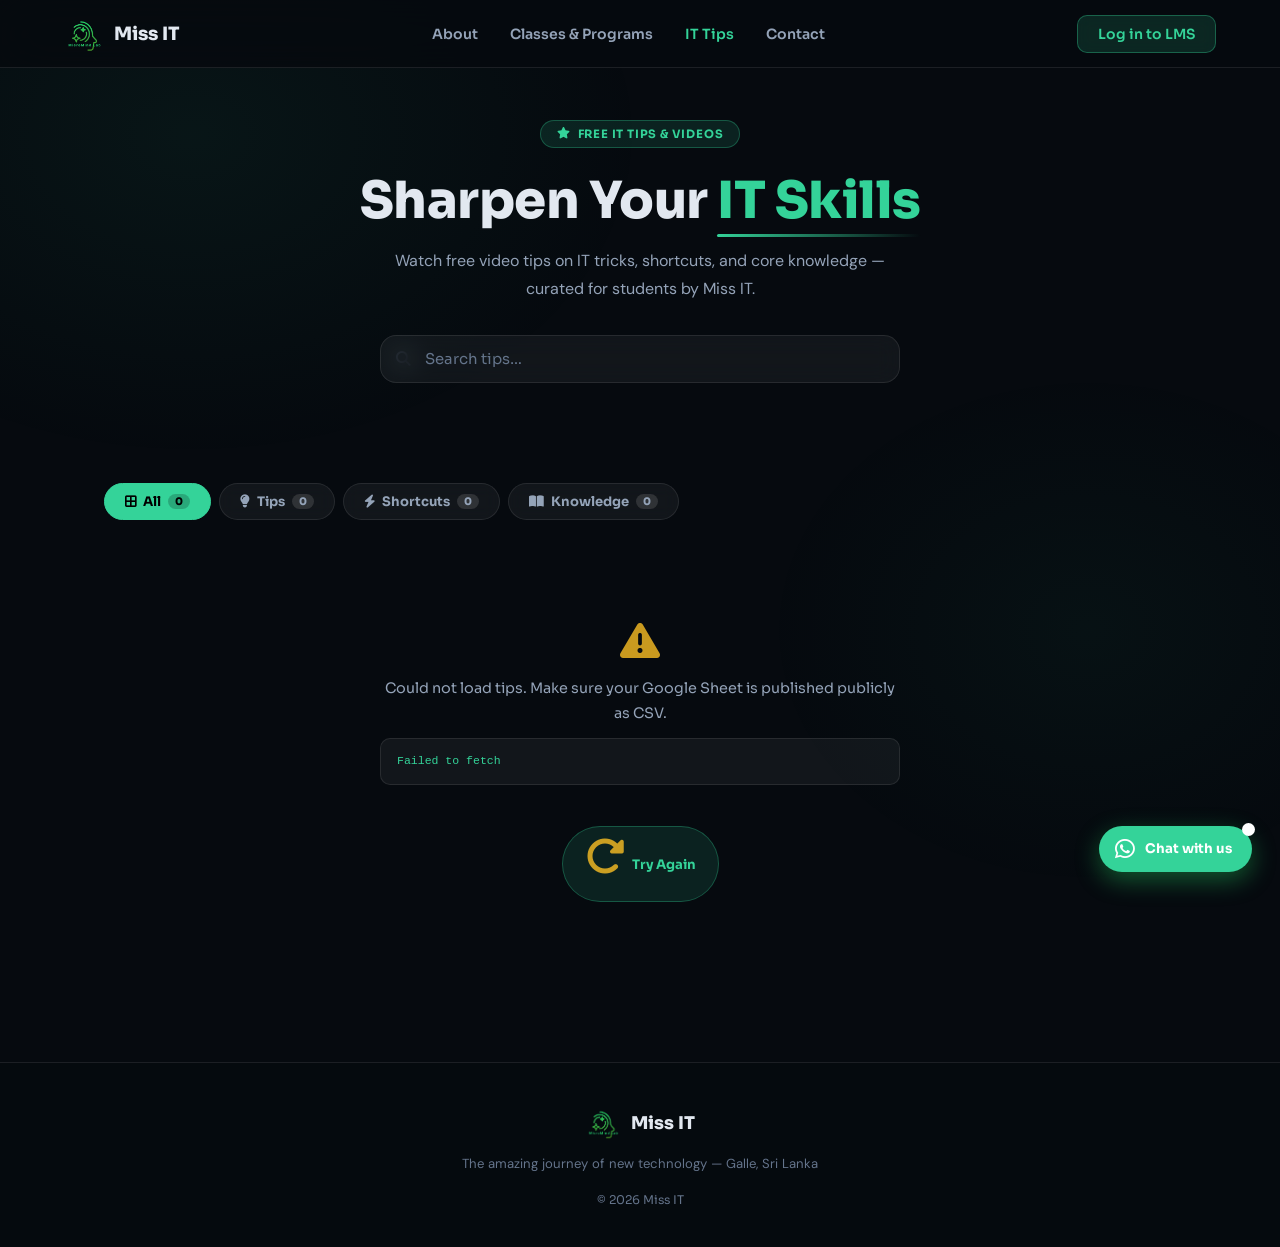
<file: tips.html>
<!DOCTYPE html>
<html lang="en">
<head>
  <meta charset="UTF-8">
  <meta name="viewport" content="width=device-width, initial-scale=1.0">
  <title>IT Tips — Miss IT</title>
  <link rel="icon" type="image/png" href="assets/img/favicon.png">
  <link href="https://fonts.googleapis.com/css2?family=Sora:wght@400;600;700;800&family=DM+Sans:ital,wght@0,400;0,500;1,400&display=swap" rel="stylesheet">
  <link rel="stylesheet" href="https://cdnjs.cloudflare.com/ajax/libs/font-awesome/6.5.0/css/all.min.css">
  <style>
/* ═══ RESET & ROOT ═══ */
*,*::before,*::after{box-sizing:border-box;margin:0;padding:0}
:root{
  --bg:#060a0f;
  --glass:rgba(255,255,255,.05);
  --border:rgba(255,255,255,.09);
  --green:#34D399;
  --green-dim:rgba(52,211,153,.12);
  --text:#E2E8F0;
  --muted:#64748B;
  --muted2:#94A3B8;
  --purple:#A78BFA;
  --warn:#FBBF24;
  --r:16px;
  --r-sm:10px;
  font-family:'Sora',sans-serif;
}
html{scroll-behavior:smooth}
body{min-height:100%;background:var(--bg);color:var(--text);overflow-x:hidden}
body::before{
  content:'';position:fixed;inset:0;z-index:0;pointer-events:none;
  background:
    radial-gradient(ellipse 700px 500px at 15% 15%,rgba(52,211,153,.06) 0%,transparent 65%),
    radial-gradient(ellipse 500px 400px at 85% 70%,rgba(52,211,153,.04) 0%,transparent 65%);
}
::-webkit-scrollbar{width:5px}
::-webkit-scrollbar-track{background:var(--bg)}
::-webkit-scrollbar-thumb{background:rgba(52,211,153,.3);border-radius:99px}

/* ═══ NAV ═══ */
nav{
  position:fixed;top:0;left:0;right:0;z-index:200;
  display:flex;align-items:center;justify-content:space-between;
  padding:0 5%;height:68px;
  background:rgba(6,10,15,.85);border-bottom:1px solid var(--border);
  backdrop-filter:blur(20px);
}
.nav-logo{display:flex;align-items:center;gap:10px;font-size:1.15rem;font-weight:800;color:var(--text);text-decoration:none}
.nav-logo img{width:40px;border-radius:8px}
.nav-links{display:flex;list-style:none;gap:2rem}
.nav-links a{color:var(--muted2);font-size:.88rem;font-weight:600;text-decoration:none;transition:color .15s}
.nav-links a:hover,.nav-links a.active{color:var(--green)}
.nav-cta{  color: rgb(52, 211, 153);
  font-size: 14px;
  font-weight: 600;
  font-family: Sora, sans-serif;
  backdrop-filter: blur(8px);
  background: rgba(52, 211, 153, 0.15);
  border-width: 1px;
  border-style: solid;
  border-color: rgba(52, 211, 153, 0.35);
  border-image: initial;
  padding: 9px 20px;
  border-radius: 10px;
  text-decoration: none;
  transition: 0.2s;
  white-space: nowrap;}
.nav-cta:hover{background: rgba(52, 211, 153,0.25); border-color: rgba(52, 211, 153,0.6);}
.nav-hamburger{display:none;flex-direction:column;gap:5px;background:none;border:none;cursor:pointer;padding:4px}
.nav-hamburger span{display:block;width:22px;height:2px;background:var(--text);border-radius:2px;transition:all .3s}

/* Mobile Menu */
.mobile-menu{
  display:none;position:fixed;top:68px;left:0;right:0;z-index:190;
  background:rgba(6,10,15,.97);border-bottom:1px solid var(--border);
  padding:1.5rem 5%;backdrop-filter:blur(20px);
  transform:translateY(-10px);opacity:0;transition:all .25s;pointer-events:none;
}
.mobile-menu.open{display:block;transform:translateY(0);opacity:1;pointer-events:all}
.mobile-menu ul{list-style:none;display:flex;flex-direction:column;gap:.75rem;margin-bottom:1.25rem}
.mobile-menu ul a{color:var(--muted2);font-size:.95rem;font-weight:600;text-decoration:none;display:block;padding:.5rem 0;border-bottom:1px solid var(--border)}
.mobile-menu ul a:hover{color:var(--green)}
.mobile-menu-cta{display:inline-block;background:var(--green);color:#000;font-size:.88rem;font-weight:700;padding:11px 28px;border-radius:99px;text-decoration:none}

/* ═══ HERO ═══ */
.tips-hero{
  position:relative;z-index:1;
  padding:120px 5% 60px;
  text-align:center;max-width:760px;margin:0 auto;
}
.tips-hero-badge{
  display:inline-flex;align-items:center;gap:7px;
  background:var(--green-dim);border:1px solid rgba(52,211,153,.3);
  color:var(--green);border-radius:99px;padding:6px 16px;
  font-size:.72rem;font-weight:700;letter-spacing:.8px;text-transform:uppercase;margin-bottom:1.5rem;
}
.tips-hero h1{font-size:clamp(2rem,5vw,3.2rem);font-weight:800;letter-spacing:-.5px;line-height:1.15;margin-bottom:1rem}
.tips-hero h1 span{color:var(--green);position:relative}
.tips-hero h1 span::after{content:'';position:absolute;left:0;bottom:-4px;right:0;height:3px;background:linear-gradient(90deg,var(--green),transparent);border-radius:99px}
.tips-hero p{color:var(--muted2);font-size:1rem;line-height:1.75;max-width:540px;margin:0 auto 2rem;font-family:'DM Sans',sans-serif}

/* ═══ SEARCH BAR ═══ */
.search-wrap{max-width:520px;margin:0 auto;position:relative}
.search-wrap i{position:absolute;left:16px;top:50%;transform:translateY(-50%);color:var(--muted);font-size:.9rem;pointer-events:none}
.search-input{
  width:100%;background:var(--glass);border:1px solid var(--border);
  border-radius:var(--r);padding:14px 18px 14px 44px;
  color:var(--text);font-size:.93rem;font-family:'Sora',sans-serif;
  transition:border-color .2s,box-shadow .2s;backdrop-filter:blur(12px);
}
.search-input:focus{outline:none;border-color:var(--green);box-shadow:0 0 0 3px rgba(52,211,153,.1)}
.search-input::placeholder{color:var(--muted)}

/* ═══ FILTER TABS ═══ */
.filter-row{
  position:relative;z-index:1;
  max-width:1200px;margin:2.5rem auto;padding:0 5%;
  display:flex;flex-wrap:wrap;gap:8px;
}
.filter-btn{
  padding:9px 20px;border-radius:99px;font-size:.82rem;font-weight:700;
  border:1px solid var(--border);background:var(--glass);color:var(--muted2);
  cursor:pointer;transition:all .15s;backdrop-filter:blur(8px);
  display:flex;align-items:center;gap:7px;font-family:'Sora',sans-serif;
}
.filter-btn:hover{border-color:rgba(52,211,153,.3);color:var(--green)}
.filter-btn.active{background:var(--green);color:#000;border-color:var(--green)}
.filter-btn.active .count-badge{background:rgba(0,0,0,.2);color:inherit}
.count-badge{
  font-size:.65rem;font-weight:800;padding:1px 7px;
  border-radius:99px;background:rgba(255,255,255,.12);
}

/* ═══ TIPS GRID ═══ */
.tips-container{
  position:relative;z-index:1;
  max-width:1200px;margin:0 auto;padding:0 5% 100px;
  display:grid;grid-template-columns:repeat(auto-fill,minmax(320px,1fr));
  gap:22px;align-items:start;
}
.tip-card{
  background:var(--glass);border:1px solid var(--border);
  border-radius:var(--r);overflow:hidden;transition:all .2s;
  animation:fadeUp .4s cubic-bezier(.16,1,.3,1) both;
}
@keyframes fadeUp{from{opacity:0;transform:translateY(16px)}to{opacity:1;transform:translateY(0)}}
.tip-card:hover{transform:translateY(-5px);box-shadow:0 16px 40px rgba(0,0,0,.4),0 0 0 1px rgba(52,211,153,.2);border-color:rgba(52,211,153,.3)}

/* Thumbnail */
.tip-thumb{position:relative;aspect-ratio:16/9;overflow:hidden;cursor:pointer;background:#0a1118}
.tip-thumb-fallback{
  width:100%;height:100%;
  background:linear-gradient(135deg,#0d1f14 0%,#091409 100%);
  display:flex;align-items:center;justify-content:center;
}
.tip-thumb-fallback i{font-size:3rem;color:rgba(52,211,153,.2)}
.tip-play{position:absolute;inset:0;display:flex;align-items:center;justify-content:center;background:rgba(0,0,0,.38);transition:background .2s}
.tip-thumb:hover .tip-play{background:rgba(0,0,0,.58)}
.play-btn{
  width:56px;height:56px;border-radius:50%;
  background:rgba(255,255,255,.15);backdrop-filter:blur(6px);
  border:2px solid rgba(255,255,255,.45);
  display:flex;align-items:center;justify-content:center;transition:all .2s;
}
.tip-thumb:hover .play-btn{transform:scale(1.12);background:rgba(52,211,153,.3);border-color:var(--green)}
.play-btn i{color:#fff;font-size:1.15rem;margin-left:3px}
.tip-cat-badge{
  position:absolute;top:10px;left:10px;
  font-size:.62rem;font-weight:800;letter-spacing:.5px;text-transform:uppercase;
  padding:4px 12px;border-radius:99px;backdrop-filter:blur(6px);
  background:rgba(52,211,153,.9);color:#000;
}

/* Card body */
.tip-body{padding:1.1rem 1.25rem 1.25rem}
.tip-meta{display:flex;align-items:center;gap:.5rem;margin-bottom:.5rem}
.tip-cat-label{font-size:.68rem;font-weight:700;letter-spacing:.8px;text-transform:uppercase;color:var(--green)}
.tip-date{font-size:.68rem;color:var(--muted)}
.tip-body h3{font-size:.96rem;font-weight:700;line-height:1.35;margin-bottom:.5rem}
.tip-body p{font-size:.82rem;color:var(--muted2);line-height:1.65;font-family:'DM Sans',sans-serif}
.tip-watch-btn{
  display:inline-flex;align-items:center;gap:6px;
  margin-top:1rem;background:var(--green-dim);border:1px solid rgba(52,211,153,.25);
  color:var(--green);border-radius:8px;padding:7px 14px;
  font-size:.78rem;font-weight:700;cursor:pointer;
  transition:all .15s;font-family:'Sora',sans-serif;
}
.tip-watch-btn:hover{background:rgba(52,211,153,.2)}

/* No results */
.no-results{grid-column:1/-1;text-align:center;padding:60px 20px;color:var(--muted)}
.no-results i{font-size:3rem;display:block;margin-bottom:1rem;opacity:.4}
.no-results p{font-size:.95rem;line-height:1.6}

/* Loading */
.loading-state{grid-column:1/-1;text-align:center;padding:80px 20px}
.loading-spinner{
  width:42px;height:42px;border-radius:50%;
  border:3px solid var(--border);border-top-color:var(--green);
  animation:spin .75s linear infinite;margin:0 auto 1.25rem;
}
@keyframes spin{to{transform:rotate(360deg)}}
.loading-state p{font-size:.9rem;color:var(--muted)}

/* Error */
.error-state{grid-column:1/-1;text-align:center;padding:60px 20px}
.error-state i{font-size:2.5rem;display:block;margin-bottom:1rem;color:var(--warn);opacity:.8}
.error-state p{font-size:.9rem;color:var(--muted2);line-height:1.75;max-width:520px;margin:0 auto}
.error-state code{
  display:block;margin:.75rem auto 0;padding:.75rem 1rem;max-width:520px;
  background:var(--glass);border:1px solid var(--border);border-radius:var(--r-sm);
  font-size:.72rem;color:var(--green);word-break:break-all;text-align:left;line-height:1.8;
}
.retry-btn{
  display:inline-flex;align-items:center;gap:7px;
  margin-top:1.25rem;background:var(--green-dim);border:1px solid rgba(52,211,153,.3);
  color:var(--green);border-radius:99px;padding:9px 22px;
  font-size:.82rem;font-weight:700;cursor:pointer;font-family:'Sora',sans-serif;
  transition:all .15s;
}
.retry-btn:hover{background:rgba(52,211,153,.2)}

/* ═══ VIDEO MODAL ═══ */
.video-modal{
  display:none;position:fixed;inset:0;z-index:500;
  background:rgba(0,0,0,.9);backdrop-filter:blur(12px);
  align-items:center;justify-content:center;padding:20px;
}
.video-modal.open{display:flex}
.modal-inner{
  position:relative;width:100%;max-width:500px;
  background:#080d14;border:1px solid var(--border);
  border-radius:20px;overflow:hidden;
  animation:modalIn .3s cubic-bezier(.16,1,.3,1);
}
@keyframes modalIn{from{opacity:0;transform:scale(.95)}to{opacity:1;transform:scale(1)}}
.modal-close{
  position:absolute;top:12px;right:12px;z-index:10;
  width:38px;height:38px;border-radius:50%;
  background:rgba(0,0,0,.75);border:1px solid var(--border);
  color:var(--text);font-size:1rem;cursor:pointer;
  display:flex;align-items:center;justify-content:center;transition:all .2s;
}
.modal-close:hover{background:rgba(248,113,113,.2);border-color:rgba(248,113,113,.4);color:#f87171}
.modal-fb-wrap{
  width:100%;min-height:300px;background:#0a1118;
  display:flex;align-items:center;justify-content:center;overflow:hidden;
}
.modal-fb-wrap iframe{display:block;border:none;max-width:100%}
.modal-info{padding:1.25rem 1.5rem}
.modal-info h3{font-size:1.05rem;font-weight:700;margin-bottom:.35rem}
.modal-info p{font-size:.85rem;color:var(--muted2);line-height:1.6;font-family:'DM Sans',sans-serif}

/* ═══ WHATSAPP FLOAT ═══ */
.wa-float{
  position:fixed;bottom:28px;right:28px;z-index:400;
  display:flex;align-items:center;gap:10px;
  background:#34D399;border-radius:99px;
  padding:12px 20px 12px 16px;
  box-shadow:0 8px 24px rgba(37,211,102,.4),0 2px 8px rgba(0,0,0,.3);
  text-decoration:none;transition:all .2s;
}
.wa-float:hover{transform:scale(1.04);box-shadow:0 12px 32px rgba(37,211,102,.5)}
.wa-float i{color:#fff;font-size:1.4rem}
.wa-float-label{color:#fff;font-size:.83rem;font-weight:700;white-space:nowrap}
.wa-float-ping{position:absolute;top:-3px;right:-3px;width:13px;height:13px;border-radius:50%;background:#fff;animation:ping 1.5s infinite}
@keyframes ping{0%,100%{transform:scale(1);opacity:.8}50%{transform:scale(1.5);opacity:0}}

/* ═══ FOOTER ═══ */
footer{
  position:relative;z-index:1;border-top:1px solid var(--border);
  text-align:center;padding:2.5rem 5%;background:rgba(6,10,15,.9);
}
.footer-brand{display:flex;align-items:center;justify-content:center;gap:10px;font-size:1.1rem;font-weight:800;margin-bottom:.75rem}
.footer-brand img{width:36px;border-radius:6px}
.footer-tagline{color:var(--muted);font-size:.82rem;margin-bottom:1.25rem;font-family:'DM Sans',sans-serif}
.footer-links{display:flex;gap:1.5rem;justify-content:center;flex-wrap:wrap;margin-bottom:1rem}
.footer-links a{color:var(--muted2);font-size:.82rem;font-weight:600;text-decoration:none;transition:color .15s}
.footer-links a:hover{color:var(--green)}
.footer-copy{color:var(--muted);font-size:.75rem}

/* ═══ RESPONSIVE ═══ */
@media(max-width:768px){
  .nav-links,.nav-cta{display:none}
  .nav-hamburger{display:flex}
  .tips-hero{padding:100px 5% 50px}
  .tips-container{grid-template-columns:1fr 1fr;padding:0 5% 80px;gap:16px}
  .filter-row{margin:1.5rem auto}
  .modal-inner{max-width:98vw}
}
@media(max-width:540px){
  .tips-container{grid-template-columns:1fr}
  .tips-hero h1{font-size:1.9rem}
  .wa-float-label{display:none}
  .wa-float{padding:14px}
}
  </style>
</head>
<body>

<!-- NAV -->
<nav>
  <a href="index.html" class="nav-logo">
    <img src="assets/img/logo.png" alt="Miss IT Logo">
    Miss IT
  </a>
  <ul class="nav-links">
    <li><a href="index.html#about">About</a></li>
    <li><a href="index.html#curriculum">Classes & Programs</a></li>
    <li><a href="tips.html" class="active">IT Tips</a></li>
    <li><a href="index.html#contact">Contact</a></li>
  </ul>
  <a href="#" class="nav-cta">Log in to LMS</a>
  <button class="nav-hamburger" onclick="toggleMenu()" aria-label="Menu">
    <span></span><span></span><span></span>
  </button>
</nav>

<!-- Mobile Menu -->
<div class="mobile-menu" id="mobileMenu">
  <ul>
    <li><a href="index.html#about" onclick="closeMenu()">About</a></li>
    <li><a href="index.html#curriculum" onclick="closeMenu()">Classes & Programs</a></li>
    <li><a href="tips.html" onclick="closeMenu()">IT Tips</a></li>
    <li><a href="index.html#contact" onclick="closeMenu()">Contact</a></li>
  </ul>
  <a href="#" class="mobile-menu-cta">Log in to LMS<</a>
</div>

<!-- ═══ HERO ═══ -->
<section class="tips-hero">
  <div class="tips-hero-badge">
    <i class="fa-solid fa-star"></i>
    Free IT Tips &amp; Videos
  </div>
  <h1>Sharpen Your <span>IT Skills</span></h1>
  <p>Watch free video tips on IT tricks, shortcuts, and core knowledge — curated for students by Miss IT.</p>
  <div class="search-wrap">
    <i class="fa-solid fa-magnifying-glass"></i>
    <input class="search-input" type="text" id="searchInput" placeholder="Search tips…" oninput="renderTips()">
  </div>
</section>

<!-- ═══ FILTER TABS ═══ -->
<div class="filter-row">
  <button class="filter-btn active" onclick="setFilter('all',this)">
    <i class="fa-solid fa-border-all"></i>All
    <span class="count-badge" id="count-all">0</span>
  </button>
  <button class="filter-btn" onclick="setFilter('Tips',this)">
    <i class="fa-solid fa-lightbulb"></i>Tips
    <span class="count-badge" id="count-Tips">0</span>
  </button>
  <button class="filter-btn" onclick="setFilter('Shortcuts',this)">
    <i class="fa-solid fa-bolt"></i>Shortcuts
    <span class="count-badge" id="count-Shortcuts">0</span>
  </button>
  <button class="filter-btn" onclick="setFilter('Knowledge',this)">
    <i class="fa-solid fa-book-open"></i>Knowledge
    <span class="count-badge" id="count-Knowledge">0</span>
  </button>
</div>

<!-- ═══ TIPS GRID ═══ -->
<div class="tips-container" id="tipsGrid">
  <div class="loading-state">
    <div class="loading-spinner"></div>
    <p>Loading tips…</p>
  </div>
</div>

<!-- ═══ WHATSAPP FLOAT ═══ -->
<a href="https://wa.me/94769011856" target="_blank" class="wa-float" aria-label="Chat on WhatsApp">
  <i class="fa-brands fa-whatsapp"></i>
  <span class="wa-float-label">Chat with us</span>
  <span class="wa-float-ping"></span>
</a>

<!-- ═══ FOOTER ═══ -->
<footer>
  <div class="footer-brand"><img src="assets/img/logo.png" alt="Miss IT Logo">Miss IT</div>
  <p class="footer-tagline">The amazing journey of new technology — Galle, Sri Lanka</p>
  <!-- <div class="footer-links">
    <a href="index.html#about">About</a>
    <a href="index.html#curriculum">Classes</a>
    <a href="tips.html">IT Tips</a>
    <a href="index.html#contact">Contact</a>
  </div> -->
  <p class="footer-copy">© 2026 Miss IT</p>
</footer>

<!-- ═══ VIDEO MODAL ═══ -->
<div class="video-modal" id="videoModal">
  <div class="modal-inner">
    <button class="modal-close" onclick="closeModal()"><i class="fa-solid fa-xmark"></i></button>
    <div class="modal-fb-wrap" id="modalFbWrap"></div>
    <div class="modal-info">
      <h3 id="modalTitle"></h3>
      <p id="modalDesc"></p>
    </div>
  </div>
</div>

<script>
// ══════════════════════════════════════════════════════════════
//  CONFIGURATION
//
//  HOW TO GET YOUR SHEET URL:
//  1. Open your Google Sheet
//  2. File → Share → Publish to web
//  3. Select your Tips sheet tab → choose "Comma-separated values (.csv)" → Publish
//  4. Copy the URL and paste it below
//
//  YOUR SHEET COLUMNS (Row 1 must be these exact headers):
//    date | title | description | type | embed
//
//  Column guide:
//    date        → e.g. "Jan 2025"
//    title       → tip title text
//    description → short description
//    type        → exactly one of:  Tips  /  Shortcuts  /  Knowledge
//    embed       → the full Facebook <iframe> HTML, e.g.:
//                  <iframe src="https://www.facebook.com/plugins/video.php?..." ...></iframe>
// ══════════════════════════════════════════════════════════════

const TIPS_SHEET_URL = "https://docs.google.com/spreadsheets/d/e/2PACX-1vRutnX8WCAHrg5EEi02HvnRzwgHtHhxcYNrgJkVZMchg4mKmougiplGABn3ziuKMI2gr2EZVtaarcnx/pub?gid=0&single=true&output=csv";

// ══════════════════════════════════════════════════════════════

// ── CSV Parser (same robust method as LMS data.js) ────────────
function parseCSV(text) {
  const rows = [];
  let row = [], field = "", inQuotes = false, i = 0;

  const pushField = () => { row.push(field.trim()); field = ""; };
  const pushRow   = () => {
    pushField();
    if (row.some(c => c !== "")) rows.push(row);
    row = [];
  };

  while (i < text.length) {
    const ch = text[i];
    if (inQuotes) {
      if (ch === '"' && text[i + 1] === '"') { field += '"'; i += 2; continue; }
      if (ch === '"') { inQuotes = false; i++; continue; }
      field += ch;
    } else {
      if (ch === '"')  { inQuotes = true; i++; continue; }
      if (ch === ',')  { pushField(); i++; continue; }
      if (ch === '\r') { i++; continue; }
      if (ch === '\n') { pushRow(); i++; continue; }
      field += ch;
    }
    i++;
  }
  pushRow();
  return rows;
}

// Convert rows array → array of objects keyed by header row
function rowsToObjects(rows) {
  if (rows.length < 2) return [];
  const headers = rows[0].map(h => h.trim().toLowerCase());
  return rows.slice(1).map(row => {
    const obj = {};
    headers.forEach((h, i) => { obj[h] = (row[i] || "").trim(); });
    return obj;
  });
}

// ── State ─────────────────────────────────────────────────────
let TIPS = [];
let activeFilter = 'all';

const CAT_ICON = {
  Tips:      'fa-lightbulb',
  Shortcuts: 'fa-bolt',
  Knowledge: 'fa-book-open',
};

// ── Load sheet ────────────────────────────────────────────────
async function loadSheet() {
  if (!TIPS_SHEET_URL || TIPS_SHEET_URL.startsWith("PASTE_")) {
    showConfigError(); return;
  }

  showLoading();

  try {
    // Direct fetch — same pattern as LMS data.js, cache-busted
    const res = await fetch(TIPS_SHEET_URL + "&cachebust=" + Date.now());
    if (!res.ok) throw new Error("HTTP " + res.status);

    const text = await res.text();
    const rows = parseCSV(text);
    const objects = rowsToObjects(rows);

    // Validate required columns exist
    if (objects.length > 0) {
      const keys = Object.keys(objects[0]);
      const required = ['date', 'title', 'description', 'type', 'embed'];
      const missing = required.filter(k => !keys.includes(k));
      if (missing.length) throw new Error("Missing columns in sheet: " + missing.join(', '));
    }

    TIPS = objects
      .filter(r => r.title && r.embed)   // skip rows without title or embed
      .map(r => ({
        date:  r.date        || '',
        title: r.title       || '',
        desc:  r.description || '',
        cat:   r.type        || 'Tips',
        embed: r.embed       || '',
      }));

    renderTips();

  } catch (err) {
    showFetchError(err.message);
  }
}

// ── Render grid ───────────────────────────────────────────────
function renderTips() {
  const q    = (document.getElementById('searchInput').value || '').toLowerCase().trim();
  const grid = document.getElementById('tipsGrid');
  grid.innerHTML = '';

  // Update count badges
  document.getElementById('count-all').textContent = TIPS.length;
  ['Tips', 'Shortcuts', 'Knowledge'].forEach(cat => {
    const el = document.getElementById('count-' + cat);
    if (el) el.textContent = TIPS.filter(t => t.cat === cat).length;
  });

  const filtered = TIPS.filter(t => {
    const matchCat = activeFilter === 'all' || t.cat === activeFilter;
    const matchQ   = !q
      || t.title.toLowerCase().includes(q)
      || t.desc.toLowerCase().includes(q)
      || t.cat.toLowerCase().includes(q)
      || t.date.toLowerCase().includes(q);
    return matchCat && matchQ;
  });

  if (!filtered.length) {
    grid.innerHTML = `<div class="no-results">
      <i class="fa-solid fa-magnifying-glass"></i>
      <p>No tips found for "<strong>${q || activeFilter}</strong>".<br>Try a different search or category.</p>
    </div>`;
    return;
  }

  filtered.forEach((tip, i) => {
    const icon = CAT_ICON[tip.cat] || 'fa-lightbulb';
    const card = document.createElement('div');
    card.className = 'tip-card';
    card.style.animationDelay = (i * 0.05) + 's';

    // Store data on element — avoids all escaping issues
    card.dataset.embed = tip.embed;
    card.dataset.title = tip.title;
    card.dataset.desc  = tip.desc;

    card.innerHTML = `
      <div class="tip-thumb">
        <div class="tip-thumb-fallback">
          <i class="fa-brands fa-facebook-f"></i>
        </div>
        <div class="tip-play">
          <div class="play-btn"><i class="fa-solid fa-play"></i></div>
        </div>
      </div>
      <div class="tip-body">
        <div class="tip-meta">
          <span class="tip-date">· ${tip.date}</span>
        </div>
        <h3>${tip.title}</h3>
        <p>${tip.desc}</p>
        <button class="tip-watch-btn">
          <i class="fa-solid fa-circle-play"></i> Watch Now
        </button>
      </div>
    `;

    const openFn = () => openModal(card.dataset.embed, card.dataset.title, card.dataset.desc);
    card.querySelector('.tip-thumb').addEventListener('click', openFn);
    card.querySelector('.tip-watch-btn').addEventListener('click', openFn);

    grid.appendChild(card);
  });
}

// ── Filter buttons ────────────────────────────────────────────
function setFilter(cat, btn) {
  activeFilter = cat;
  document.querySelectorAll('.filter-btn').forEach(b => b.classList.remove('active'));
  btn.classList.add('active');
  renderTips();
}

// ── Modal ─────────────────────────────────────────────────────
function openModal(embedHtml, title, desc) {
  // Extract src + dimensions from the FB iframe string
  const srcMatch = embedHtml.match(/src\s*=\s*["']([^"']+)["']/i);
  const wMatch   = embedHtml.match(/width\s*=\s*["']?(\d+)["']?/i);
  const hMatch   = embedHtml.match(/height\s*=\s*["']?(\d+)["']?/i);

  let iframeHTML;
  if (srcMatch) {
    const w = parseInt(wMatch && wMatch[1]) || 476;
    const h = parseInt(hMatch && hMatch[1]) || 476;
    iframeHTML = `<iframe
      src="${srcMatch[1]}"
      width="${w}" height="${h}"
      style="border:none;overflow:hidden;max-width:100%;display:block;"
      scrolling="no" frameborder="0"
      allowfullscreen="true"
      allow="autoplay; clipboard-write; encrypted-media; picture-in-picture; web-share">
    </iframe>`;
  } else {
    iframeHTML = embedHtml; // fallback: use as-is
  }

  document.getElementById('modalFbWrap').innerHTML = iframeHTML;
  document.getElementById('modalTitle').textContent = title;
  document.getElementById('modalDesc').textContent  = desc;
  document.getElementById('videoModal').classList.add('open');
  document.body.style.overflow = 'hidden';
}

function closeModal() {
  document.getElementById('modalFbWrap').innerHTML = '';
  document.getElementById('videoModal').classList.remove('open');
  document.body.style.overflow = '';
}

document.getElementById('videoModal').addEventListener('click', e => {
  if (e.target === document.getElementById('videoModal')) closeModal();
});
document.addEventListener('keydown', e => { if (e.key === 'Escape') closeModal(); });

// ── UI states ─────────────────────────────────────────────────
function showLoading() {
  document.getElementById('tipsGrid').innerHTML = `
    <div class="loading-state">
      <div class="loading-spinner"></div>
      <p>Loading tips from Google Sheets…</p>
    </div>`;
}

function showConfigError() {
  document.getElementById('tipsGrid').innerHTML = `
    <div class="error-state">
      <i class="fa-solid fa-gear"></i>
      <p><strong>Setup needed.</strong> Open <strong>tips.html</strong>, find <code>TIPS_SHEET_URL</code> and replace the placeholder with your published Google Sheet CSV URL.</p>
      <code>
        Steps to get your URL:<br>
        1. Open your Google Sheet<br>
        2. File → Share → Publish to web<br>
        3. Select your Tips tab → CSV → Publish<br>
        4. Copy the URL → paste into TIPS_SHEET_URL
      </code>
    </div>`;
}

function showFetchError(msg) {
  document.getElementById('tipsGrid').innerHTML = `
    <div class="error-state">
      <i class="fa-solid fa-triangle-exclamation"></i>
      <p>Could not load tips. Make sure your Google Sheet is published publicly as CSV.</p>
      <code>${msg}</code>
      <br>
      <button class="retry-btn" onclick="loadSheet()">
        <i class="fa-solid fa-rotate-right"></i> Try Again
      </button>
    </div>`;
}

// ── Mobile nav ────────────────────────────────────────────────
function toggleMenu() { document.getElementById('mobileMenu').classList.toggle('open'); }
function closeMenu()  { document.getElementById('mobileMenu').classList.remove('open'); }
document.addEventListener('click', e => {
  const menu = document.getElementById('mobileMenu');
  const ham  = document.querySelector('.nav-hamburger');
  if (menu.classList.contains('open') && !menu.contains(e.target) && !ham.contains(e.target))
    menu.classList.remove('open');
});

// ── Boot ──────────────────────────────────────────────────────
loadSheet();
</script>
</body>
</html>
</file>
